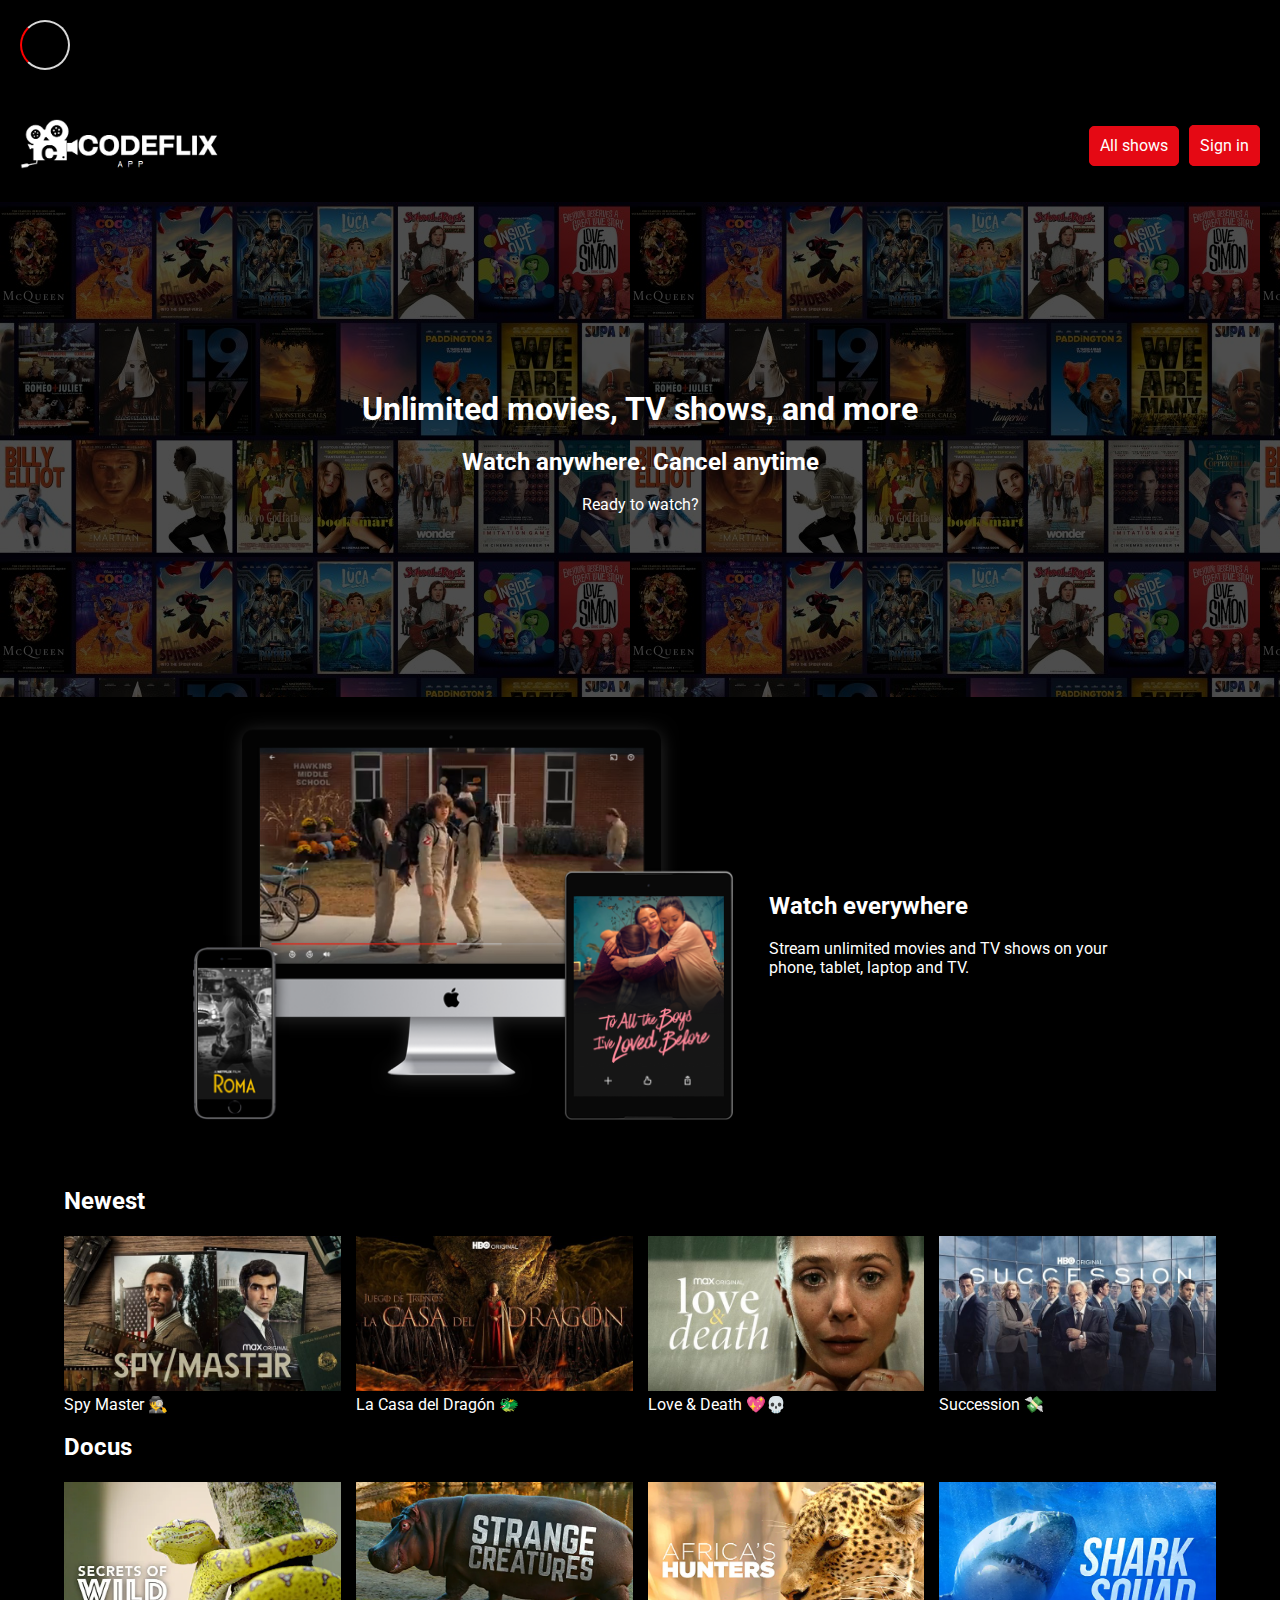
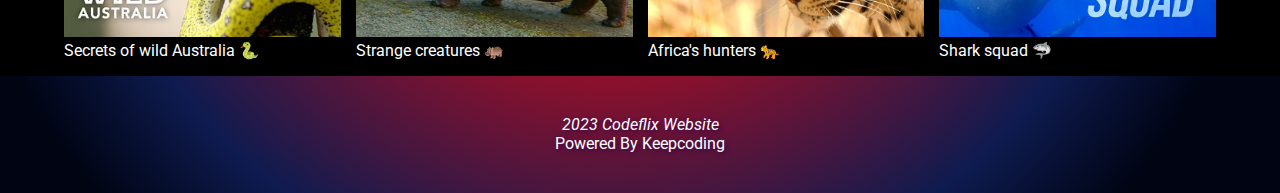
<file: index.html>
<!DOCTYPE html>
<html lang="en">
<head>
    <meta charset="UTF-8">
    <meta name="viewport" content="width=device-width, initial-scale=1.0">
    <title>codeflix</title>
    <link rel="preconnect" href="https://fonts.googleapis.com">
    <link rel="preconnect" href="https://fonts.gstatic.com" crossorigin>
    <link href="https://fonts.googleapis.com/css2?family=Roboto:wght@900&display=swap" rel="stylesheet">
    <!-- Open Graph protocol -->
    <meta property="og:title" content="Codeflix">
    <meta property="og:description" content="Codeflix. Unlimited movies, TV shows, and more">
    <meta property="og:image" content="https://github.com/KeepCodingWeb15/html-css/blob/main/assets/app/catalog.jpg?raw=true">
    <!-- Twitter Card -->
    <meta name="twitter:card" content="summary">
    <link rel="stylesheet" href="styles/normalize.css">
    <link rel="stylesheet" href="styles/common.css">
    <link rel="stylesheet" href="styles/footer.css">
    <link rel="stylesheet" href="styles/banner.css">
    <link rel="stylesheet" href="styles/header.css">
    <link rel="stylesheet" href="styles/components.css">
    <link rel="stylesheet" href="styles/info.css">
    <link rel="stylesheet" href="styles/shows.css">
    
</head>
<body class="main-bg">
    <div class="spinner"></div>
    <header class="header">
        <div class="header__image">
            <img src="assets/app/codeflix.png" alt="Logo codeflix">
        </div>
        <nav class="header__nav">
            <ul class="header__nav__list">
                <li class="header__nav__list__item">
                    <a class="btn btn--primary hidden-xs" href="#shows">All shows</a>
                </li>
                <li class="header__nav__list__item">
                    <a class="btn" href="sign-in.html">Sign in</a>
                </li>
            </ul>
        </nav> 
    </header>
    <main>
        <section class="banner">
            <div class="banner__image"></div>
            <div class="banner__content">
                <h1>Unlimited movies, TV shows, and more</h1>
                <h2>Watch anywhere. Cancel anytime</h2>
                <p>Ready to watch?</p>
            </div>
        </section>
        <section class="info">
            <div class="info__text">
                <h2>Watch everywhere</h2>
                <p>Stream unlimited movies and TV shows on your phone, tablet, laptop and TV.</p>
            </div>
            <div class="info__video">               
                <img src="assets/app/device-pile.png" alt="video image">
                <video src="assets/app/video-devices.m4v" muted autoplay loop>
                    <source src="assets/app/video-devices.m4v" type="video/mp4">
                </video>
                
               
            </div>
        </section>
        <a name="shows"></a>
        <section class="shows">
            <!-- series  -->
            <section>
                <h2>Newest</h2>
                <ul class="shows__list">
                    <li>
                        <figure>
                            <img src="assets/series/serie_1.jpg" alt="spy master">
                            <figcaption>Spy Master 🕵️</figcaption>
                        </figure>
                    </li>
                    <li>
                        <figure>
                            <img src="assets/series/serie_2.jpg" alt="la casa del dragón">
                            <figcaption>La Casa del Dragón 🐲</figcaption>
                        </figure>
                    </li>
                    <li>
                        <figure>
                            <img src="assets/series/serie_3.jpg" alt="love & death">
                            <figcaption>Love & Death 💖💀</figcaption>
                        </figure>
                    </li>
                    <li>
                        <figure>
                            <img src="assets/series/serie_4.jpg" alt="succession">
                            <figcaption>Succession 💸</figcaption>
                        </figure>
                    </li>
                </ul>
            </section>
            <!-- docus -->
            <section>
                <h2>Docus</h2>
                <ul class="shows__list">
                    <li>
                        <figure>
                            <img src="assets/docus/docu_1.webp" alt="Secrets of wild Australia">
                            <figcaption>Secrets of wild Australia 🐍</figcaption>
                        </figure>
                    </li>
                    <li>
                        <figure>
                            <img src="assets/docus/docu_2.webp" alt="Strange creatures">
                            <figcaption>Strange creatures 🦛</figcaption>
                        </figure>
                    </li>
                    <li>
                        <figure>
                            <img src="assets/docus/docu_3.webp" alt="Africa's hunters">
                            <figcaption>Africa's hunters 🐆</figcaption>
                        </figure>
                    </li>
                    <li>
                        <figure>
                            <img src="assets/docus/docu_4.webp" alt="Shark squad">
                            <figcaption>Shark squad 🦈</figcaption>
                        </figure>
                    </li>
                </ul>
            </section>
        </section>
    </main>
    <footer id="footer" class="footer">
        <!-- 
            inline-block
            span, b, strong, em, i, label...
         -->
        <p>2023 <em>codeflix</em> website</p>
        <p class="footer__company">Powered by Keepcoding<p>        
    </footer>    
</body>
</html>
</file>
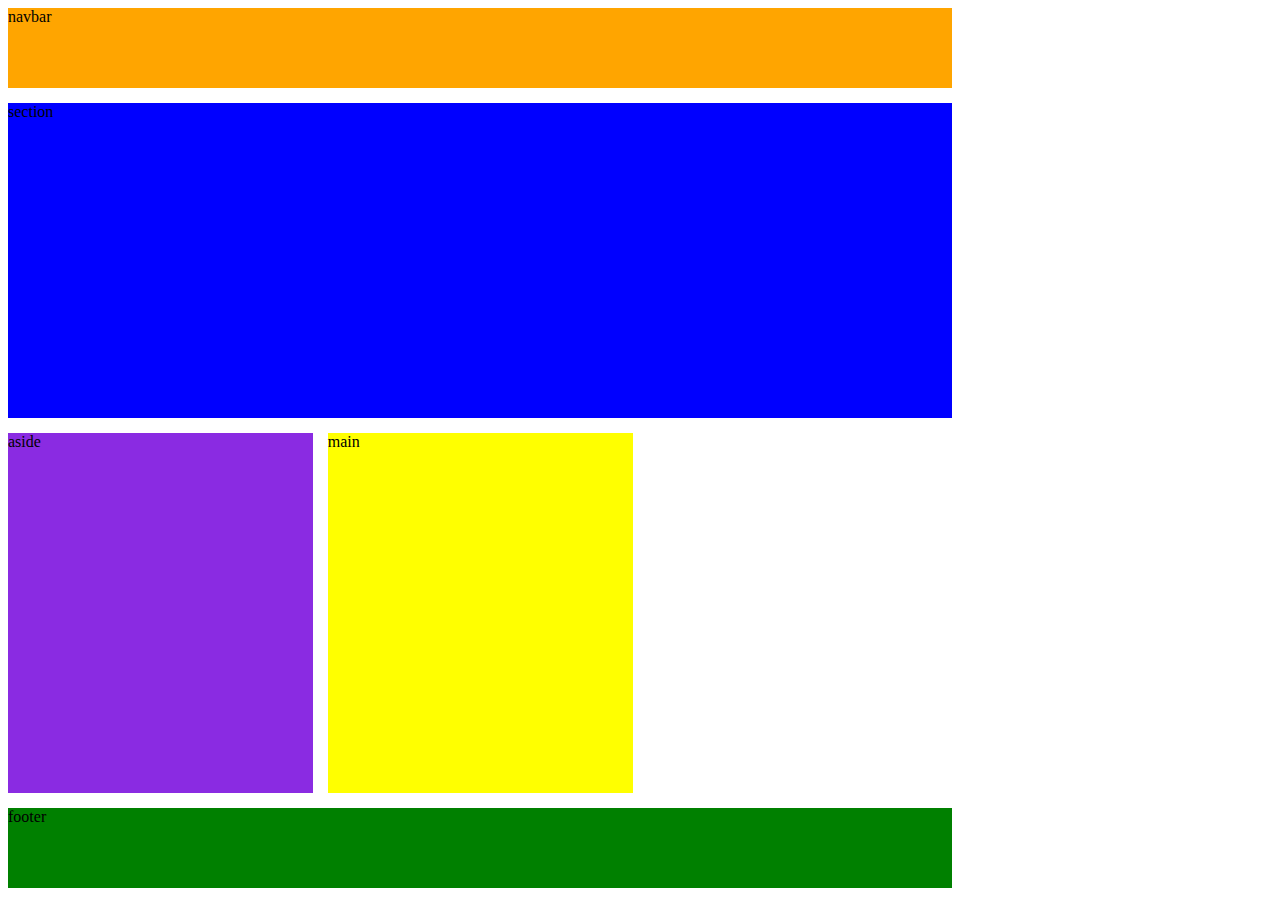
<file: css-grid/index.html>
<!DOCTYPE html>
<html lang="en">
<head>
    <meta charset="UTF-8">
    <meta name="viewport" content="width=device-width, initial-scale=1.0">
    <title>CSS Grid</title>
    <style>
        body {
            display: grid;
            grid-template-columns: repeat(4, 1fr);
            /*grid-template-columns: 20% 60% 20%;
            grid-template-columns: 1fr 2fr 1fr;*/
            grid-template-rows: 80px 35vh 40vh 80px;
            gap: 15px;
            grid-template-areas: 
            "navbar navbar navbar"
            "header header header"
            "aside main ."
            "footer footer footer"
        }
        nav {
            background-color: orange;
            grid-area: navbar;
            /*grid-column: 1 / 4;
            grid-row: 1 / 2;*/
            /* grid-column-start: 1;
            grid-column-end: 4;
            grid-row-start: 1;
            grid-row-end: 2; */
        }
        section {
            background-color: blue;
            grid-area: header;
            /*grid-column: 1 / 4;
            grid-row: 2 / 3; */
        }
        aside {
            background-color: blueviolet;
            grid-area: aside;
            /*grid-column: 1 / 2;
            grid-row: 3 / 4; */
        }
        main {
            background-color: yellow;
            grid-area: main;
            /*grid-column: 2 / 3;
            grid-row: 3 / 4; */
        }
        footer {
            background-color: green;
            grid-area: footer;
            /*grid-column: 1 / 4;
            grid-row: 4 / 5; */
        }

    </style>
</head>
<body>
    <nav>navbar</nav>
    <section>section</section>
    <aside>aside</aside>
    <main>main</main>
    <footer>footer</footer>
</body>
</html>
</file>
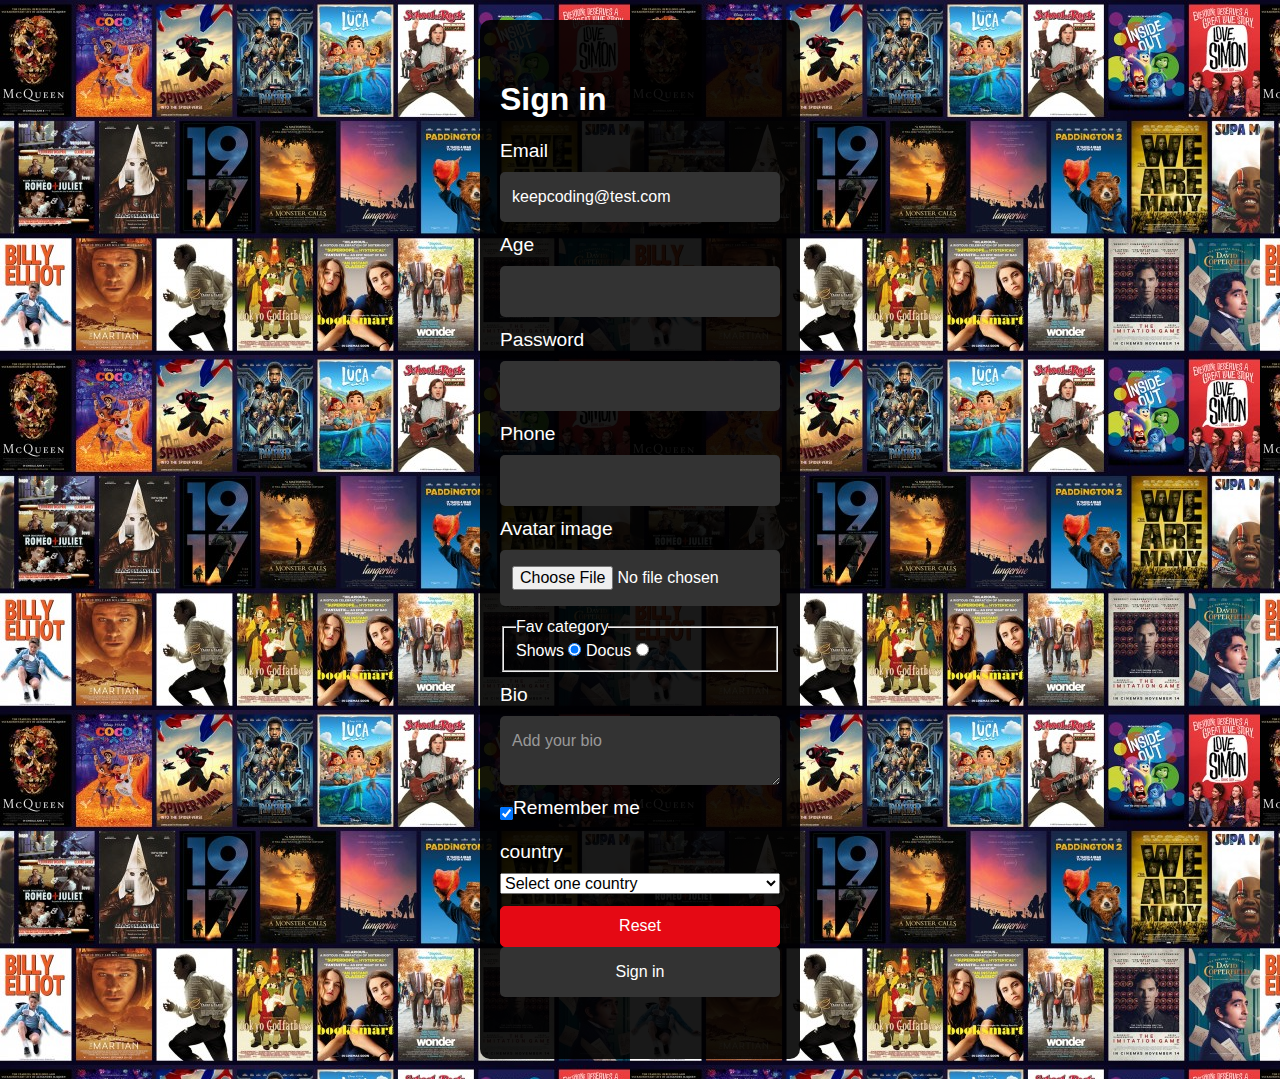
<file: sign-in.html>
<!DOCTYPE html>
<html lang="en">
<head>
    <meta charset="UTF-8">
    <meta name="viewport" content="width=device-width, initial-scale=1.0">
    <title>Sign in | codeflix</title>
    <link rel="stylesheet" href="styles/normalize.css">
    <link rel="stylesheet" href="styles/common.css">
    <link rel="stylesheet" href="styles/components.css">
    <link rel="stylesheet" href="styles/sign-in.css">
</head>
<body class="main-bg container">
    <div class="card">
        <h1>Sign in</h1>
        <form class="form" method="post" action="registro.html">
            <div class="form__element">
                <label class="form__label" for="email">Email</label>
                <input
                class="form__input"
                id="email" type="email" placeholder="Add your email"    value="keepcoding@test.com" name="mail">
            </div>
            <div class="form__element">
                <label class="form__label" for="age">Age</label>
                <input class="form__input" type="number" id="age" required min="18" max="65">
            </div>
            <div class="form__element">
                <label class="form__label" for="pwd">Password</label>
                <input class="form__input" type="password" id="pwd" name="pwd" required>
            </div>
            <div class="form__element">
                <label class="form__label" for="phone">Phone</label>
                <input
                class="form__input" 
                type="tel"
                name="phone"
                id="phone"
                title="Format is 600-000-0000"
                pattern="[0-9]{3}-[0-9]{3}-[0-9]{4}"
                required> 
            </div>
            <div class="form__element">
                <label class="form__label" for="avatar">Avatar image</label>
                <input class="form__input" type="file" id="avatar" accept="image/png, image/jpeg">
            </div>
            <fieldset class="form__element">
                <legend>Fav category</legend>
                <div>
                    <label for="shows">Shows</label>
                    <input type="radio" id="shows" name="category" checked value="shows">
                    <label for="docus">Docus</label>
                    <input type="radio" id="docus" name="category" value="docus">
                </div>
            </fieldset>
            <!--
            <fieldset>
                <legend>Select categories</legend>
                <div>
                <label for="cshows">Shows</label>
                <input type="checkbox" id="cshows" name="ccategory" checked value="shows">
                <label for="cdocus">Docus</label>
                <input type="checkbox" id="cdocus" name="ccategory" value="docus">
                </div>
            </fieldset>
            -->
            <div class="form__element">
                <label class="form__label" for="bio">Bio</label>
                <textarea class="form__input" name="bio" id="bio" placeholder="Add your bio" required minlength="10" maxlength="240"></textarea>
            </div>
            <div class="form__element form__element--checkbox">
                <input class="form__input" type="checkbox" name="remember" id="remember" checked>
                <label class="form__label" for="remember">Remember me</label>
            </div>
            <div class="form__element">
                <label class="form__label" for="country">country</label>
                <select name="country" id="country" required>
                    <option value="">Select one country</option>
                    <option value="es">Spain</option>
                    <option value="us">USA</option>
                </select>
            </div>
            <div class="form__element">
                <button class="btn" type="reset">Reset</button>
                <input class="form__input" class="btn" type="submit" value="Sign in">
            </div>
        </form>
    </div>
</body>
</html>
</file>
<file: styles/common.css>
:root {
    --main-text-color: rgb(255, 255, 255);
    --main-bg-color: #000;
    --main-brand-color: #e50914;
    --main-brand-color-light: #e44c54;
    font-size: 16px;
    font-family: 'Roboto', sans-serif;
}

.main-bg {
    color: var(--main-text-color);
    background-color: var(--main-bg-color);
    /* opacity: 1; */
}

* {
    box-sizing: border-box;
}
</file>
<file: styles/footer.css>
.footer {
    text-align: center;
    font-style: italic;
    background-color: var(--main-bg-color);
    text-shadow: 2px 2px 5px rgb(52, 3, 80);
    padding-top: 10px;
    /* T - R - B - L */   
    padding: 50px 10px 10px 10px;
    /* Y - X */
    padding: 20px 0;
    /* ALL */
    padding: 40px;
    /* border */
    /* border-radius: 5px; */
    /* margin = padding */
    /* margin-bottom: 80px; */
    font-size: 12px;
    /* background: radial-gradient( 51.39% 511.66% at 47.68% -217.91%, #fcfcfc 0%, #8d09e5 17.27%, #a01c1c 79.44%, #000413 100% ); */
    background: radial-gradient(circle, rgba(229,9,20,1) 0%, #0e1b4f 70%, #000413 100%);
}

.footer p {
    /* 1rem = 16px */
    font-size: 1rem;
    margin: 0;
    font-weight: 400;
    text-transform: capitalize;
    /* line-height: 1.4; */
}

.footer .footer__company {
    font-style: normal;
}

@media (48em <= width) {
    .footer {
        background: radial-gradient( 51.39% 511.66% at 47.68% -217.91%, #ff9900 0%, #e50914 17.27%, #0e1b4f 79.44%, #000413 100% );
    }
}
</file>
<file: styles/banner.css>
.banner {
    height: 75vh;
    text-align: center;
    position: relative;
    display: flex;
    justify-content: center;
    align-items: center;
    
}

.banner .banner__content {
    z-index: 1;
    position: relative;
}

.banner .banner__image {
    position: absolute;
    bottom: 0;
    right: 0;
    left: 0;
    top: 0;
    background-image: url(../assets/app/catalog.jpg);
    /*
    background-repeat: no-repeat;
    background-size: cover;
    */
    z-index: 0;
    opacity: 0.3;
}

@media (800px <= width) and (orientation = landscape){
    .banner {
        height: 55vh;
    }
}

/*
p:hover {
    color: yellowgreen;
}

@media (width <= 700px) {
    p:hover {
        color: inherit;
    }
}

@media (hover: hover) {
    p:hover {
        color: yellowgreen;
    }
}
*/

@keyframes fade-in {
    /* Inicio */
    0% {
        opacity: 0;
    }

    /* fin*/
    100% {
        opacity: 1;        
    }

}

.banner__content {
    animation-name: fade-in;
    animation-duration: 5s;
    animation-timing-function: linear;
    /* lo mismo en una linea: */
    /* animation: fade-in 5s linear; */
}
</file>
<file: styles/header.css>
.header {
   position: sticky;
   background-color: var(--main-bg-color);
   z-index: 999;
   top: 0;
   padding: 20px;
   display: flex;
   justify-content: space-between;
   align-items: center;
}

.header__image {
   width: 120px;
}

.header__image img {
   width: 200px;
}

.header .header__nav .header__nav__list {
   list-style: none;
   display: flex;
   justify-content: center;
   align-items: center;
   gap: 10px;
}

.header__nav .header__nav__list .header__nav__list__item a {
   text-decoration: none;
}

@media (768px <= width) {
  .header .header__image {
    width: 200px;
 }
}
</file>
<file: styles/components.css>
.btn {
    color: var(--main-text-color);
    background-color: var(--main-brand-color);
    padding: 10px;
    border-radius: 5px;
    border: 1px solid var(--main-brand-color);
    transition: background-color 2s;
    /* transition: all 1s; */
    /* transition-delay: 1s; */
}

.btn:hover {
    background-color: blue;    
}

.btn.btn--secondary {
    background-color: transparent;
    border-color: var(--main-text-color);
}

.form__element {
    display: flex;
    flex-direction: column;
    margin-bottom: 12px;
}

.form__element--checkbox {
    flex-direction: row;
    align-items: center;
}

.form__label {
    margin-bottom: 10px;
    font-size: 1.2rem;
    font-weight: 400;
}

.form__input {
    padding: 16px 12px;
    border-radius: 5px;
    background: #333;
    border: none;
    color: rgb(255, 255, 255);
    color: var(--main-text-color);
}

/* textarea::placeholder {
    color: #999;
}

input::placeholder {
    color: #999;
} */

input::placeholder, textarea::placeholder {
    color: #999;
}

.hidden-xs {
    display: none;
    /* visibility hidden */
}

@media print {
    * {
        color: red;
    }
}

@media screen and (min-width: 768px) {
    .hidden-xs {
        display: block;
    }
}

@keyframes spin {
    0% {
        transform: rotate(0deg);
    }
    100% {
        transform: rotate(360deg);
    }
    
}

.spinner {
    margin: 20px;
    height: 50px;
    width: 50px;
    border: 2px solid rgb(216, 216, 216);
    border-left-color: red;
    border-radius: 50%;
    animation: spin 1s ease-in;
    animation-iteration-count: infinite;
}
</file>
<file: styles/info.css>
.info {
    width: 90%;
    margin: 0 auto;
    max-width: 768px;
}

.info .info__video {
    position: relative;
    display: flex;
    justify-content: center;
}

.info .info__video img {
    /* position: relative; */
    z-index: 2;
    width: 274px;
}

.info .info__video video {
    position: absolute;
    /* z-index: 1; */
    top: 20px;
    width: 175px;
}

/* 768px / 1024px */

@media (768px <= width) {
    .info .info__video img{
        width: 628px;
    }

    .info .info__video video {
        top: 50px;
        width: 390px;
    }
}

@media (1024px <= width) {
    .info {
        display: flex;
        flex-direction: row-reverse;
        align-items: center;
        max-width: 998px;
    }
}
</file>
<file: styles/shows.css>
.shows {
    width: 90%;
    margin: 0 auto;
    max-width: 1220px;
}

.shows__list {
    list-style: none;
    display: grid;
    grid-template-columns: repeat(2, 1fr);
    padding: 0;
    gap: 15px
}

.shows .shows__list img {
    width: 100%;
}

.shows .shows__list figure {
    margin: 0;
}

@media (min-width: 768px) {
    .shows__list {
        grid-template-columns: repeat(4, 1fr);
    }
}
</file>
<file: styles/sign-in.css>
.container {
    background-image: url(../assets/app/catalog.jpg);
}

.card {
    padding: 40px 20px 50px 20px;
    max-width: 320px;
    margin: 0 auto;
    background-color: rgba(0, 0, 0, 0.9);
    border-radius: 10px;
    margin-top: 20px;
    margin-bottom: 20px;
}
</file>
